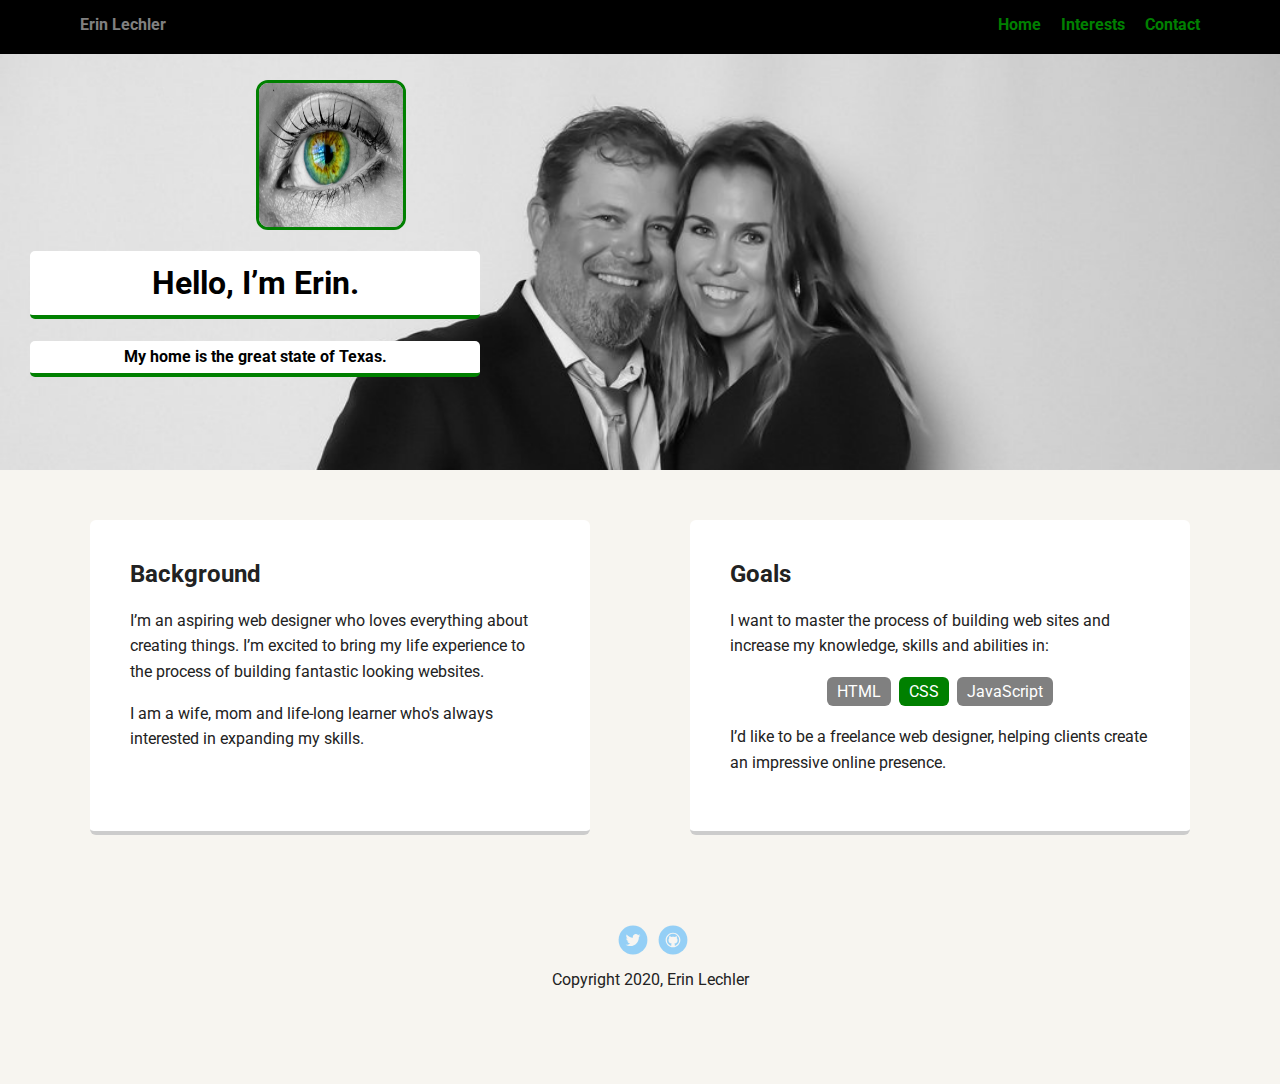
<file: index.html>
<!doctype html>
<html lang="en">
<head>
  <meta charset="utf-8">
  <title>Erin Lechler's Profile</title>
  <meta name="viewport" content="width=device-width, initial-scale=1.0">
  <link rel="stylesheet" href="styles.css">
  <link href="https://fonts.googleapis.com/css?family=Muli%7CRoboto:400,300,500,700,900" rel="stylesheet"></head>
  <body>

    <div class="main-nav">
        <ul class="nav">
          <li class="name">Erin Lechler</li>
          <li><a href="index.html">Home</a></li>
          <li><a href="pages/interests.html">Interests</a></li>
          <li><a href="pages/contact.html">Contact</a></li>
        </ul>
     </div>

    <header>
      <img src="images/profile.jpg" alt="Picture of Erin Lechler" class="profile-image">
      <h1 class="tag name">Hello, I’m Erin.</h1>
      <p class="tag location"><strong>My home is the great state of Texas.</strong></p>
    </header>

    <main class="flex">
      <div class="card">
        <h2>Background</h2>
        <p>I’m an aspiring web designer who loves everything about creating things. I’m excited to bring my life experience to the process of building fantastic looking websites.</p>
        <p>I am a wife, mom and life-long learner who's always interested in expanding my skills.</p>
      </div> 

      <div class="card">
        <h2>Goals</h2>
        <p>I want to master the process of building web sites and increase my knowledge, skills and abilities in:</p>
        <ul class="skills">
          <li>HTML</li>
          <li>CSS</li>
          <li>JavaScript</li>
        </ul>
        <p>I’d like to be a freelance web designer, helping clients create an impressive online presence.</p>
      </div> 

    </main>
    <footer>
      <ul>
        <li><a href="https://twitter.com/Elechler" class="social twitter">Twitter</a></li>
        <li><a href="https://github.com/elechler" class="social github">Github</a></li>
      </ul>
      <p class="copyright">Copyright 2020, Erin Lechler</p>
    </footer>
  </body>
  </html>
</file>
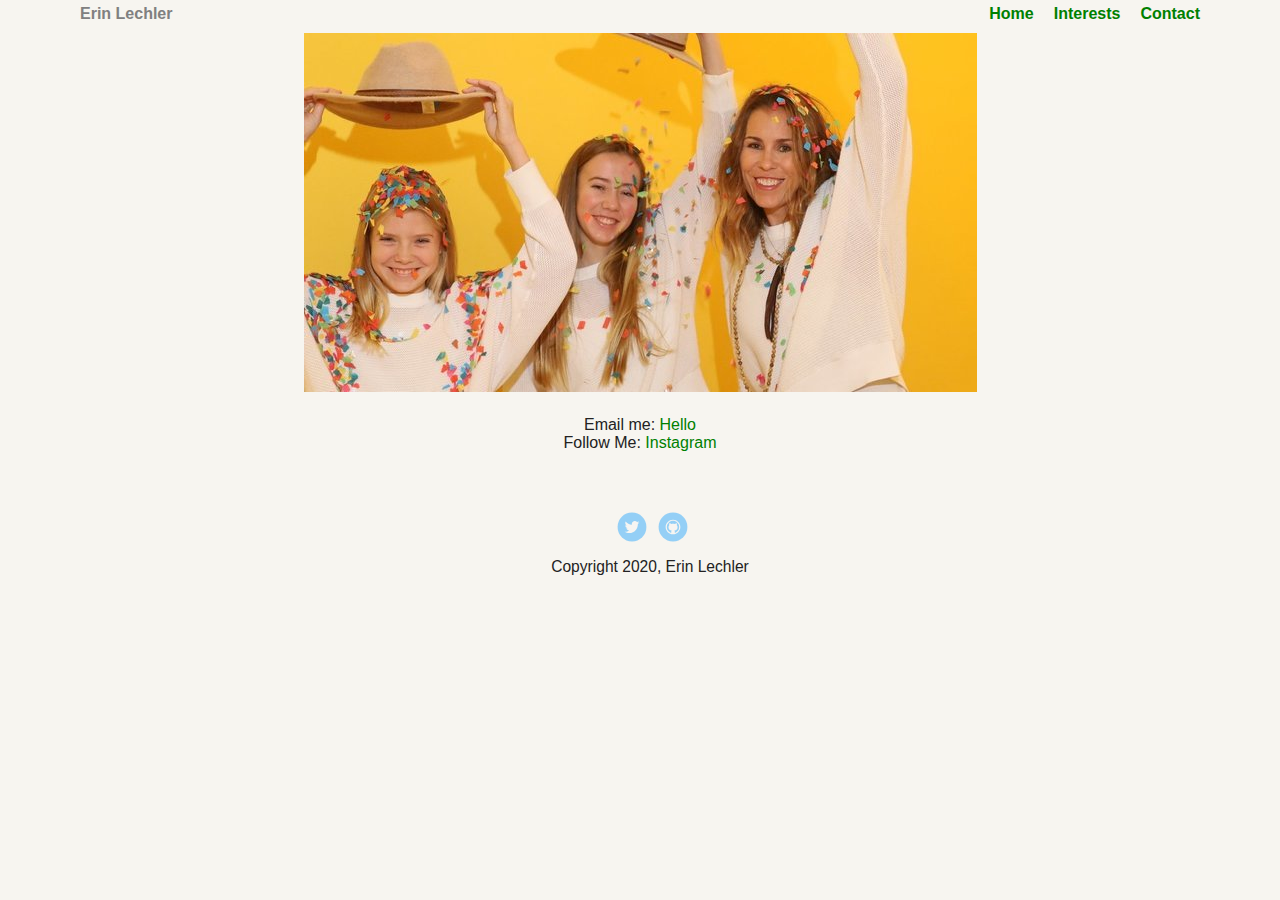
<file: pages/contact.html>
<!doctype html>
<html lang="en">
<head>
  <meta charset="utf-8">
  <title>Erin Lechler's Contact Info</title>
  <link rel="stylesheet" href="../styles.css"></head>
  <body>
    <div>
        <ul class="nav">
          <li class="name">Erin Lechler</li>
          <li><a href="../index.html">Home</a></li>
          <li><a href="interests.html">Interests</a></li>
          <li><a href="contact.html">Contact</a></li>
        </ul>
    </div>
    
    <img src="../images/contact.jpg" alt="Contact photo" class="contact-page">

    <main class="flex">
        <div>
        Email me:&nbsp;<a href="mailto:erin@shinesociety.me?subject=Hello">Hello</a><br>Follow Me:&nbsp;<a href="https://www.instagram.com/shines0ci3ty">Instagram</a>
        </div>
  </main>

    <footer>
      <ul>
        <li><a href="https://twitter.com/Elechler" class="social twitter">Twitter</a></li>
        <li><a href="https://github.com/elechler" class="social github">Github</a></li>
        </ul>

      <p class="copyright">Copyright 2020, Erin Lechler</p>
    </footer>
  </body>
  </html>
</file>
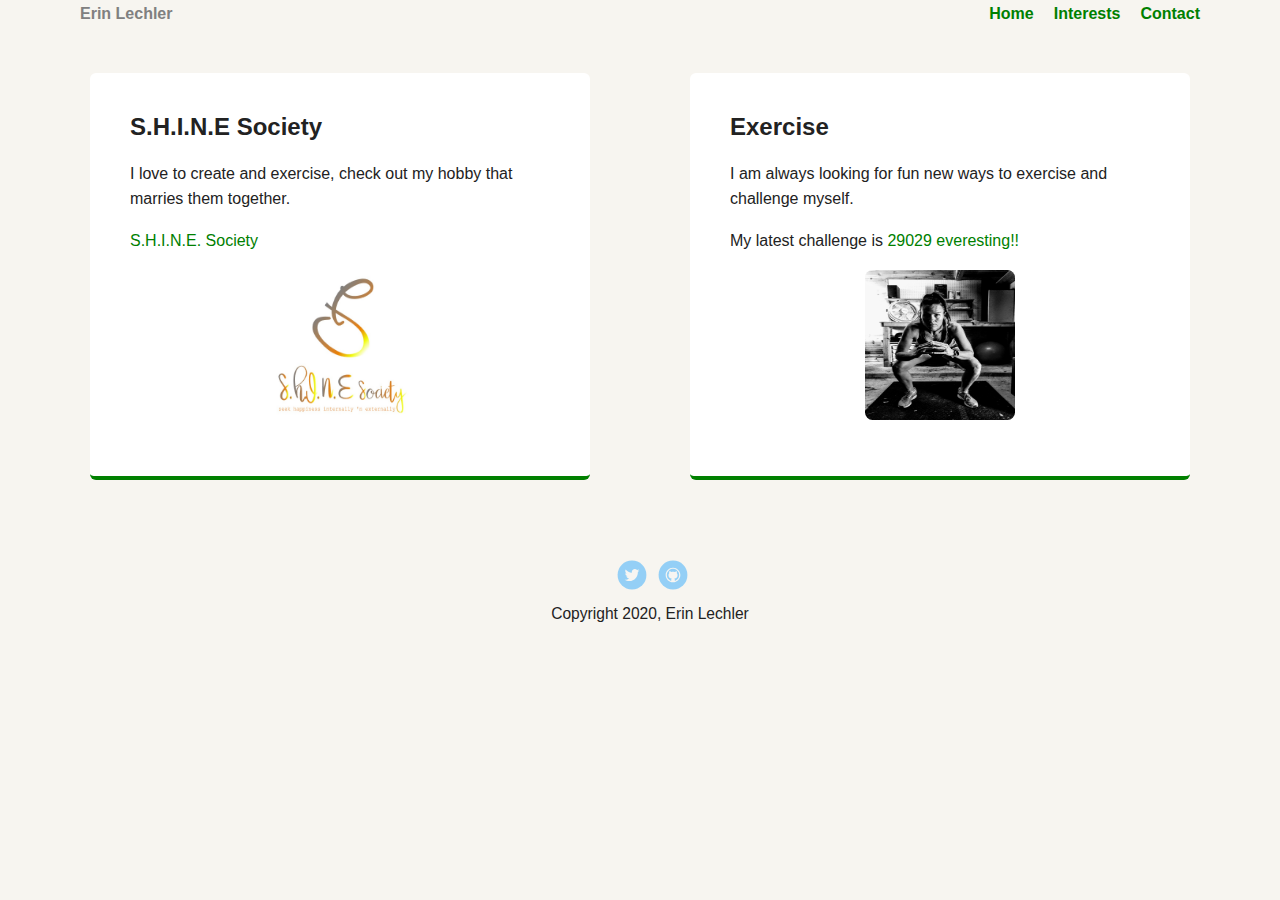
<file: pages/interests.html>
<!doctype html>
<html lang="en">
<head>
  <meta charset="utf-8">
  <title>Erin Lechler's Interests</title>
  <link rel="stylesheet" href="../styles.css"></head>
  <body>
    <div>
        <ul class="nav">
          <li class="name">Erin Lechler</li>
          <li><a href="../index.html">Home</a></li>
          <li><a href="interests.html">Interests</a></li>
          <li><a href="contact.html">Contact</a></li>
        </ul>
    </div>
    
    <main class="flex">
          <div class="interests">
            <h2>S.H.I.N.E Society</h2>
            <p>I love to create and exercise, check out my hobby that marries them together.</p>
            <p><a href="https://www.shinesociety.me">S.H.I.N.E. Society</a></p>
            <p><a href="https://www.shinesociety.me:"> <img src="../images/logo.jpg" alt="shine society logo" class="shine"></a></p>
        
          </div> 
    
          <div class="interests">
            <h2>Exercise</h2>
            <p>I am always looking for fun new ways to exercise and challenge myself.</p>
            <p>My latest challenge is <a href="https://29029everesting.com">29029 everesting!!</a></p>
            <p><img src="../images/exercise.jpg" alt="exercise photo" class="shine"></p>
          
           </div> 
    </main>
    <footer>
      <ul>
        <li><a href="https://twitter.com/Elechler" class="social twitter">Twitter</a></li>
        <li><a href="https://github.com/elechler" class="social github">Github</a></li>

        </ul>
      <p class="copyright">Copyright 2020, Erin Lechler</p>
    </footer>
  </body>
  </html>
</file>
<file: styles.css>
/* Global Layout Set-up */
* { 
  box-sizing: border-box;
}
  
body {
  margin: 0;
  padding: 0;
  text-align: center;
  font-family: 'Roboto', sans-serif;
  color: #222;
  background: #f7f5f0;
}
/* Link Styles */

a {
  text-decoration: none;
  color: green;
}
a:hover {
  color: orange;
}

/* Section Styles */

.main-nav {
  width: 100%;
  background: black;
  min-height: 30px;
  padding: 10px;
  position: fixed;
  text-align: center;
}
.nav {
  display: flex;
  justify-content: space-around;
  font-weight: 700;
  list-style-type: none;
  margin: 0 auto;
  padding: 0;
}

.nav .name {
    display: block;
    margin-right: auto;
    color: grey;
}
.nav li {
  padding: 5px 10px 10px 10px;
}
.nav a {
  transition: all .5s;
}
.nav a:hover {
  color: white
}

header {
  text-align: center;
  background: url('images/husband.jpg') top left ;
  background-size: cover;
  overflow: hidden;
  padding-top: 60px;
}
/* photos on interest page*/
.shine {
  display: block;
  margin-left: auto;
  margin-right: auto;
  width: 150px;
  height: 150px;
  margin-top: 10px;
  border-radius: 5%;
}
/*photos on contact page*/
header .contact-page {
  text-align: center;
  background: url('images/husband.jpg') top left ;
  background-size: cover;
  overflow: hidden;
  padding-top: 60px;
}

header {
  line-height: 2.0;
}
header .profile-image {
  display: block;
  margin-left: 256px;
  margin-right: 500px;
  margin-top: 20px;
  width: 150px;
  height: 150px;
  border-radius: 8%;
  border: 3px solid green;
  transition: all .5s;
}
header .profile-image:hover {
  transform: scale(1.5) rotate(10deg);
}
.tag {
  background-color: white;
  color: black;
  display: block;
  margin-left: 30px;
  margin-right: 800px;
  border-radius: 5px;
  border-bottom: 4px solid green;
} 
.location {
  background-color: white;
  color: black;
  display: block;
  margin-left: 30px;
  margin-right: 800px
}
.card {
  margin: 30px;
  padding: 20px 40px 40px;
  max-width: 500px;
  text-align: left;
  background: #fff;
  border-bottom: 4px solid #ccc;
  border-radius: 6px;
  transition: all .5s;
}
.card:hover {
  border-color: green;
}
.interests {
  margin: 20px;
  padding: 20px 40px 40px;
  max-width: 500px;
  text-align: left;
  background: white;
  border-bottom: 4px solid green;
  border-radius: 6px;
  transition: all .5s;
}

.contact {
  border-radius: 5px;
  display: inline-block;
  background: orange;
  color: white;
  padding: 5px 10px;
  margin: 2px;
}

ul.skills {
  padding: 0;
  text-align: center;
}

.skills li {
  border-radius: 6px;
  display: inline-block;
  background: green;
  color: white;
  padding: 5px 10px;
  margin: 2px;
}

.skills li:nth-child(odd) {
  background: grey;
}

footer {
  width: 100%;
  min-height: 30px;
  padding: 20px 0 40px 20px;
}

footer .copyright {
  top: -8px;
  font-size: .75em;
}

footer ul {
  list-style-type: none;
  margin: 0;
  padding: 0;
}

footer ul li {
  display: inline-block;
}

a.social {
  display: inline-block;
  text-indent: -9999px;
  margin-left: 5px;
  width: 30px;
  height: 30px;
  background-size: 30px 30px;
  opacity: .4;
  transition: all .5s;
}
a.twitter {
  background-image: url(images/twitter.svg);
}
a.linkedin {
  background-image: url(images/linkedin.svg);
}
a.github {
  background-image: url(images/github.svg);
}
a.social:hover {
  opacity: 1;
}
.clearfix {
  clear: both;
}

/* Styles for larger screens */
@media screen and (min-width: 720px) {
  
  .flex {
      display: -ms-flexbox;      /* TWEENER - IE 10 */
      display: flex; 
      max-width: 1200px;
      -ms-flex-pack: distribute;
      justify-content: space-around;
      margin: 0 auto;
  }

  header {
    min-height: 470px;
  }

  .nav {
    max-width: 1200px;
    padding: 0 30px;
  }


  main {
    padding-top: 20px;
  }

  main p {
    line-height: 1.6em;
  }

  footer {
    font-size: 1.3em;
    max-width: 1200px;
    margin: 40px auto;
  }

}
</file>
